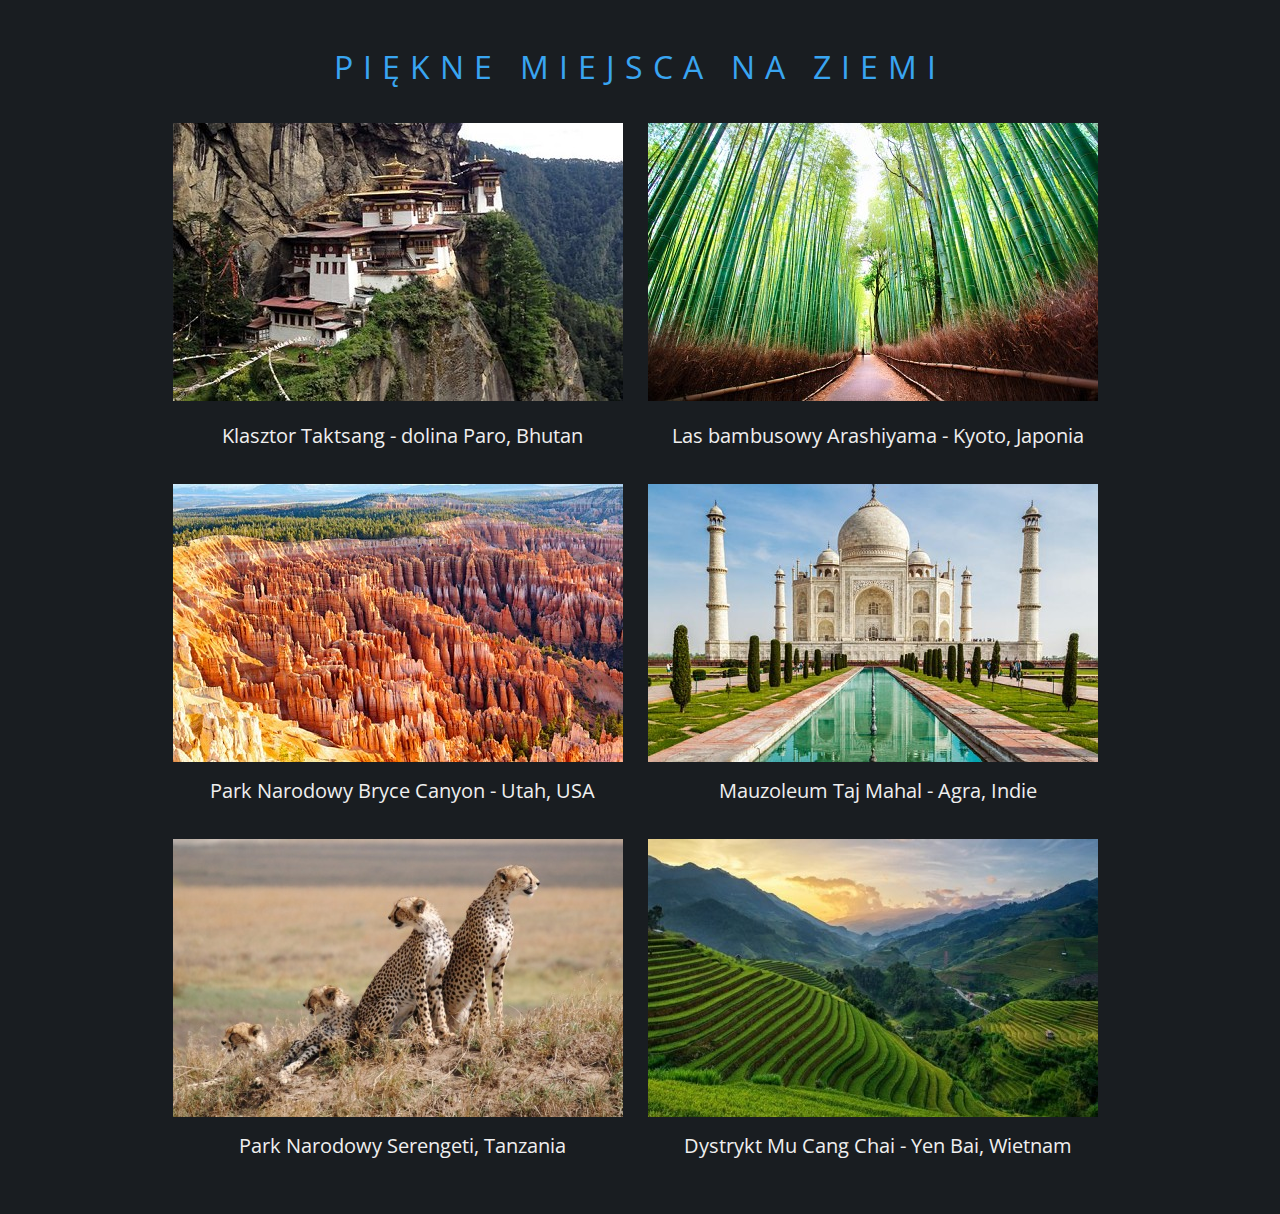
<file: index.html>
<!DOCTYPE html>
<html lang="pl">
<head>

	<meta charset="utf-8">
	<title>Galeria zdjęć</title>
	<meta name="description" content="Piękne miejsca na Ziemi">
	<meta name="keywords" content="Taktsang, Paro, Bhutan, Arashiyama, Kyoto, Japonia, Bryce Canyon, Utah, USA, Taj Mahal, Agra, Indie, Serengeti, Tanzania, Mu Cang Chai, Yen Bai, Wietnam">
	<meta name="author" content="MZ">
	
	<meta http-equiv="X-Ua-Compatible" content="IE=edge,chrome=1">
	
	<link rel="stylesheet" href="main.css">
	<link rel="stylesheet" href="css/fontello.css">

	<link href="https://fonts.googleapis.com/css?family=Open+Sans:400,700&amp;subset=latin-ext" rel="stylesheet">
	
	<!--[if lt IE 9]>
	<script src="//cdnjs.cloudflare.com/ajax/libs/html5shiv/3.7.3/html5shiv.min.js"></script>
	<![endif]-->
	
</head>

<body>
	
	<main>
	
		<article>
		
			<div class="container">
			
				<header>
					<h1>Piękne miejsca na Ziemi</h1>
				</header>
			
				<div class="postcard">
				
					<div class="photo1"> 
						<a href="#"><img src="img/01.jpg" alt="Taktsang"></a>
					</div>
					<p>Klasztor Taktsang - dolina Paro, Bhutan</p>
					
				</div>
				
				<div class="postcard">
				
					<div class="photo2"> 
						<a href="#"><img src="img/02.jpg" alt="Arashiyama"></a>
					</div>
					<p>Las bambusowy Arashiyama - Kyoto, Japonia</p>
					
				</div>
				
				<div class="postcard">
				
					<div class="photo3"> 
						<div class="overlay">
						<a href="#"><img src="img/03.jpg" alt="Bryce Canyon"></a>
						<a href="#" class="link"><p>Rok założenia 1928, powierzchnia 145km<sup>2</sup></p></a>
						</div>
					</div>
					<p>Park Narodowy Bryce Canyon - Utah, USA</p>
					
				</div>
				
				<div class="postcard">
				
					<div class="photo4"> 
						<div class="overlayT">
						<a href="#"><img src="img/04.jpg" alt="Taj Mahal"></a>
						<a href="#" class="link"><i class="icon-search"></i><p>Zobacz album</p></a>
						</div>
					</div>
					<p>Mauzoleum Taj Mahal - Agra, Indie</p>
					
				</div>				
				

				<div class="postcard">
				
					<div class="photo5"> 
						<a href="#"><img src="img/05.jpg" alt="Serengeti"></a>
					</div>
					<p>Park Narodowy Serengeti, Tanzania</p>
					
				</div>

				<div class="postcard">
				
					<div class="photo6"> 
						<a href="#"><img src="img/06.jpg" alt="Mu Cang Chai"></a>
					</div>	
					<p>Dystrykt Mu Cang Chai - Yen Bai, Wietnam</p>
				</div>				
	
			</div>

		</article>
	
	</main>
	
</body>
</html>
</file>
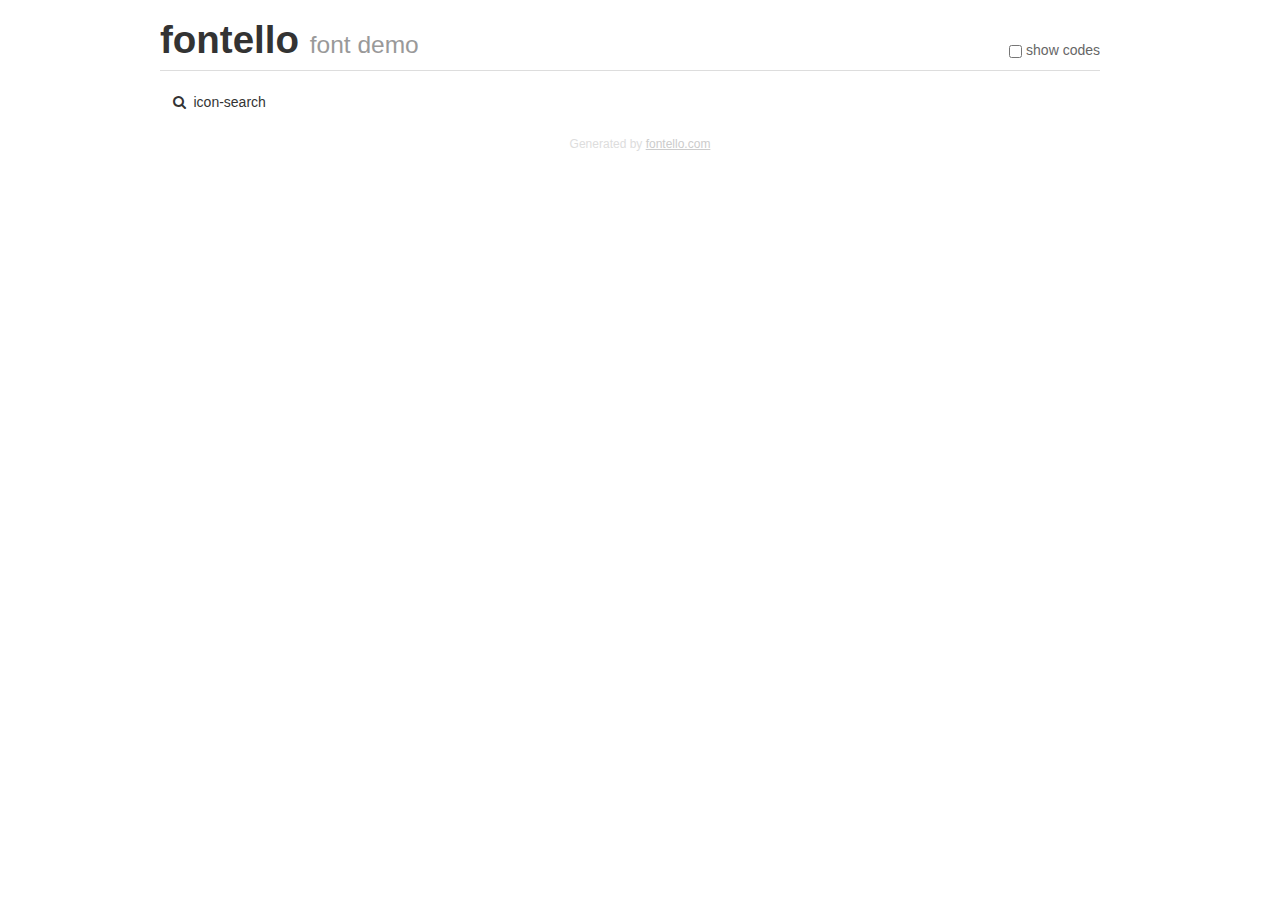
<file: demo.html>
<!DOCTYPE html>
<html>
  <head><!--[if lt IE 9]><script language="javascript" type="text/javascript" src="//html5shim.googlecode.com/svn/trunk/html5.js"></script><![endif]-->
    <meta charset="UTF-8"><style>/*
 * Bootstrap v2.2.1
 *
 * Copyright 2012 Twitter, Inc
 * Licensed under the Apache License v2.0
 * http://www.apache.org/licenses/LICENSE-2.0
 *
 * Designed and built with all the love in the world @twitter by @mdo and @fat.
 */
.clearfix {
  *zoom: 1;
}
.clearfix:before,
.clearfix:after {
  display: table;
  content: "";
  line-height: 0;
}
.clearfix:after {
  clear: both;
}
html {
  font-size: 100%;
  -webkit-text-size-adjust: 100%;
  -ms-text-size-adjust: 100%;
}
a:focus {
  outline: thin dotted #333;
  outline: 5px auto -webkit-focus-ring-color;
  outline-offset: -2px;
}
a:hover,
a:active {
  outline: 0;
}
button,
input,
select,
textarea {
  margin: 0;
  font-size: 100%;
  vertical-align: middle;
}
button,
input {
  *overflow: visible;
  line-height: normal;
}
button::-moz-focus-inner,
input::-moz-focus-inner {
  padding: 0;
  border: 0;
}
body {
  margin: 0;
  font-family: "Helvetica Neue", Helvetica, Arial, sans-serif;
  font-size: 14px;
  line-height: 20px;
  color: #333;
  background-color: #fff;
}
a {
  color: #08c;
  text-decoration: none;
}
a:hover {
  color: #005580;
  text-decoration: underline;
}
.row {
  margin-left: -20px;
  *zoom: 1;
}
.row:before,
.row:after {
  display: table;
  content: "";
  line-height: 0;
}
.row:after {
  clear: both;
}
[class*="span"] {
  float: left;
  min-height: 1px;
  margin-left: 20px;
}
.container,
.navbar-static-top .container,
.navbar-fixed-top .container,
.navbar-fixed-bottom .container {
  width: 940px;
}
.span12 {
  width: 940px;
}
.span11 {
  width: 860px;
}
.span10 {
  width: 780px;
}
.span9 {
  width: 700px;
}
.span8 {
  width: 620px;
}
.span7 {
  width: 540px;
}
.span6 {
  width: 460px;
}
.span5 {
  width: 380px;
}
.span4 {
  width: 300px;
}
.span3 {
  width: 220px;
}
.span2 {
  width: 140px;
}
.span1 {
  width: 60px;
}
[class*="span"].pull-right,
.row-fluid [class*="span"].pull-right {
  float: right;
}
.container {
  margin-right: auto;
  margin-left: auto;
  *zoom: 1;
}
.container:before,
.container:after {
  display: table;
  content: "";
  line-height: 0;
}
.container:after {
  clear: both;
}
p {
  margin: 0 0 10px;
}
.lead {
  margin-bottom: 20px;
  font-size: 21px;
  font-weight: 200;
  line-height: 30px;
}
small {
  font-size: 85%;
}
h1 {
  margin: 10px 0;
  font-family: inherit;
  font-weight: bold;
  line-height: 20px;
  color: inherit;
  text-rendering: optimizelegibility;
}
h1 small {
  font-weight: normal;
  line-height: 1;
  color: #999;
}
h1 {
  line-height: 40px;
}
h1 {
  font-size: 38.5px;
}
h1 small {
  font-size: 24.5px;
}
body {
  margin-top: 90px;
}
.header {
  position: fixed;
  top: 0;
  left: 50%;
  margin-left: -480px;
  background-color: #fff;
  border-bottom: 1px solid #ddd;
  padding-top: 10px;
  z-index: 10;
}
.footer {
  color: #ddd;
  font-size: 12px;
  text-align: center;
  margin-top: 20px;
}
.footer a {
  color: #ccc;
  text-decoration: underline;
}
.the-icons {
  font-size: 14px;
  line-height: 24px;
}
.switch {
  position: absolute;
  right: 0;
  bottom: 10px;
  color: #666;
}
.switch input {
  margin-right: 0.3em;
}
.codesOn .i-name {
  display: none;
}
.codesOn .i-code {
  display: inline;
}
.i-code {
  display: none;
}
@font-face {
      font-family: 'fontello';
      src: url('./font/fontello.eot?35504488');
      src: url('./font/fontello.eot?35504488#iefix') format('embedded-opentype'),
           url('./font/fontello.woff?35504488') format('woff'),
           url('./font/fontello.ttf?35504488') format('truetype'),
           url('./font/fontello.svg?35504488#fontello') format('svg');
      font-weight: normal;
      font-style: normal;
    }
     
     
    .demo-icon
    {
      font-family: "fontello";
      font-style: normal;
      font-weight: normal;
      speak: none;
     
      display: inline-block;
      text-decoration: inherit;
      width: 1em;
      margin-right: .2em;
      text-align: center;
      /* opacity: .8; */
     
      /* For safety - reset parent styles, that can break glyph codes*/
      font-variant: normal;
      text-transform: none;
     
      /* fix buttons height, for twitter bootstrap */
      line-height: 1em;
     
      /* Animation center compensation - margins should be symmetric */
      /* remove if not needed */
      margin-left: .2em;
     
      /* You can be more comfortable with increased icons size */
      /* font-size: 120%; */
     
      /* Font smoothing. That was taken from TWBS */
      -webkit-font-smoothing: antialiased;
      -moz-osx-font-smoothing: grayscale;
     
      /* Uncomment for 3D effect */
      /* text-shadow: 1px 1px 1px rgba(127, 127, 127, 0.3); */
    }
     </style>
    <link rel="stylesheet" href="css/animation.css"><!--[if IE 7]><link rel="stylesheet" href="css/" + font.fontname + "-ie7.css"><![endif]-->
    <script>
      function toggleCodes(on) {
        var obj = document.getElementById('icons');
      
        if (on) {
          obj.className += ' codesOn';
        } else {
          obj.className = obj.className.replace(' codesOn', '');
        }
      }
      
    </script>
  </head>
  <body>
    <div class="container header">
      <h1>fontello <small>font demo</small></h1>
      <label class="switch">
        <input type="checkbox" onclick="toggleCodes(this.checked)">show codes
      </label>
    </div>
    <div class="container" id="icons">
      <div class="row">
        <div class="the-icons span3" title="Code: 0xe800"><i class="demo-icon icon-search">&#xe800;</i> <span class="i-name">icon-search</span><span class="i-code">0xe800</span></div>
      </div>
    </div>
    <div class="container footer">Generated by <a href="http://fontello.com">fontello.com</a></div>
  </body>
</html>
</file>
<file: main.css>
body
{
	background-color: #191d21;
	font-family: 'Open Sans', sans-serif;
	font-size: 20px;
	color: #efefef;
}

a:link 
{
    color: #fff;
	text-decoration: none;
}

a:visited 
{
    color: #fff;
}

a:hover 
{
    color: #fff;
}

a:active 
{    
	color: #fff;
}

.container
{
	margin-left: auto;
	margin-right: auto;
	width: 1000px;
	text-align: center;
	padding: 0;
	margin-bottom: 25px;
}

.postcard
{
	display: inline-block;
	width: 460px;
	text-align: center;
	padding: 5px;
}

.postcard p
{
	padding: 5px;
	margin-top: 10px;
}

h1
{
	font-size: 32px;
	font-weight: 400;
	color: #39a5f1;
	margin-top: 45px;	
	margin-bottom: 30px;
	letter-spacing: 10px;
	text-transform: uppercase;
}

/* Hover effects */

.photo1
{
	width: 450px;
	transition: all 0.3s ease-in-out;
	
}
.photo1:hover
{
	-webkit-transform: scale(0.9);
	-ms-transform: scale(0.9);
	transform: scale(0.9);
	opacity: 0.8;
}


.photo2
{
	width: 450px;
	transition: transform 2s ease-in-out;
}
.photo2:hover
{
	-webkit-transform: scale(0.95) rotate(360deg);
	-ms-transform: scale(0.95) rotate(360deg);
	transform: scale(0.95) rotate(360deg);
}

.photo3
{
	width: 450px;
}
.overlay
{
	position: relative;
	width: 450px;
	height: 278px;
}
.overlay .link
{
	position: absolute;
	display: block;
	width: 450px;
	height: 65px;
	background-color: #111;
	left: 0px;
	bottom: 0px;
	opacity: 0;
	transition: opacity 0.5s ease-in-out;
}
.overlay:hover .link
{
	opacity: 0.8;
}

.photo4
{
	width: 450px;
}
.overlayT
{
	position: relative;
	width: 450px;
	height: 278px;
}
.overlayT .link
{
	position: absolute;
	display: block;
	width: 100%;
	height:100%;
	background-color: #27a38d;
	left: 0px;
	top: 0px;
	opacity: 0;
	transition: opacity 0.5s ease-in-out;
}
.overlayT:hover .link
{
	opacity: 0.7;
}

.photo5
{
	width: 450px;
	height: 278px;
	overflow: hidden;
}
.photo5 img
{
	transition: all 0.5s ease-in-out;
}
.photo5:hover img
{
	transform: scale(1.15);
	-webkit-transform: scale(1.15);
	-ms-transform: scale(1.15);
}

.photo6
{
	width: 450px;
	height: 278px;
	overflow: hidden;
}
.photo6 img
{
	transition: all 0.7s ease-in-out;
}
.photo6:hover img
{
	transform: scale(1.2) rotate(-5deg);
	-webkit-transform: scale(1.2) rotate(-5deg);
	-ms-transform: scale(1.2) rotate(-5deg);
}
</file>
<file: css/fontello.css>
@font-face {
  font-family: 'fontello';
  src: url('../font/fontello.eot?15161275');
  src: url('../font/fontello.eot?15161275#iefix') format('embedded-opentype'),
       url('../font/fontello.woff2?15161275') format('woff2'),
       url('../font/fontello.woff?15161275') format('woff'),
       url('../font/fontello.ttf?15161275') format('truetype'),
       url('../font/fontello.svg?15161275#fontello') format('svg');
  font-weight: normal;
  font-style: normal;
}
/* Chrome hack: SVG is rendered more smooth in Windozze. 100% magic, uncomment if you need it. */
/* Note, that will break hinting! In other OS-es font will be not as sharp as it could be */
/*
@media screen and (-webkit-min-device-pixel-ratio:0) {
  @font-face {
    font-family: 'fontello';
    src: url('../font/fontello.svg?15161275#fontello') format('svg');
  }
}
*/
 
 [class^="icon-"]:before, [class*=" icon-"]:before {
  font-family: "fontello";
  font-style: normal;
  font-weight: normal;
  speak: none;
 
  display: inline-block;
  text-decoration: inherit;
  width: 1em;
  margin-right: .2em;
  text-align: center;
  /* opacity: .8; */
 
  /* For safety - reset parent styles, that can break glyph codes*/
  font-variant: normal;
  text-transform: none;
 
  /* fix buttons height, for twitter bootstrap */
  line-height: 1em;
 
  /* Animation center compensation - margins should be symmetric */
  /* remove if not needed */
  margin-left: .2em;
 
  /* you can be more comfortable with increased icons size */
  /* font-size: 120%; */
 
  /* Font smoothing. That was taken from TWBS */
  -webkit-font-smoothing: antialiased;
  -moz-osx-font-smoothing: grayscale;
 
  /* Uncomment for 3D effect */
  /* text-shadow: 1px 1px 1px rgba(127, 127, 127, 0.3); */
}
 
.icon-search:before { content: '\e800'; font-size: 80px; margin-top: 50px;} /* '' */
</file>
<file: css/animation.css>
/*
   Animation example, for spinners
*/
.animate-spin {
  -moz-animation: spin 2s infinite linear;
  -o-animation: spin 2s infinite linear;
  -webkit-animation: spin 2s infinite linear;
  animation: spin 2s infinite linear;
  display: inline-block;
}
@-moz-keyframes spin {
  0% {
    -moz-transform: rotate(0deg);
    -o-transform: rotate(0deg);
    -webkit-transform: rotate(0deg);
    transform: rotate(0deg);
  }

  100% {
    -moz-transform: rotate(359deg);
    -o-transform: rotate(359deg);
    -webkit-transform: rotate(359deg);
    transform: rotate(359deg);
  }
}
@-webkit-keyframes spin {
  0% {
    -moz-transform: rotate(0deg);
    -o-transform: rotate(0deg);
    -webkit-transform: rotate(0deg);
    transform: rotate(0deg);
  }

  100% {
    -moz-transform: rotate(359deg);
    -o-transform: rotate(359deg);
    -webkit-transform: rotate(359deg);
    transform: rotate(359deg);
  }
}
@-o-keyframes spin {
  0% {
    -moz-transform: rotate(0deg);
    -o-transform: rotate(0deg);
    -webkit-transform: rotate(0deg);
    transform: rotate(0deg);
  }

  100% {
    -moz-transform: rotate(359deg);
    -o-transform: rotate(359deg);
    -webkit-transform: rotate(359deg);
    transform: rotate(359deg);
  }
}
@-ms-keyframes spin {
  0% {
    -moz-transform: rotate(0deg);
    -o-transform: rotate(0deg);
    -webkit-transform: rotate(0deg);
    transform: rotate(0deg);
  }

  100% {
    -moz-transform: rotate(359deg);
    -o-transform: rotate(359deg);
    -webkit-transform: rotate(359deg);
    transform: rotate(359deg);
  }
}
@keyframes spin {
  0% {
    -moz-transform: rotate(0deg);
    -o-transform: rotate(0deg);
    -webkit-transform: rotate(0deg);
    transform: rotate(0deg);
  }

  100% {
    -moz-transform: rotate(359deg);
    -o-transform: rotate(359deg);
    -webkit-transform: rotate(359deg);
    transform: rotate(359deg);
  }
}
</file>
